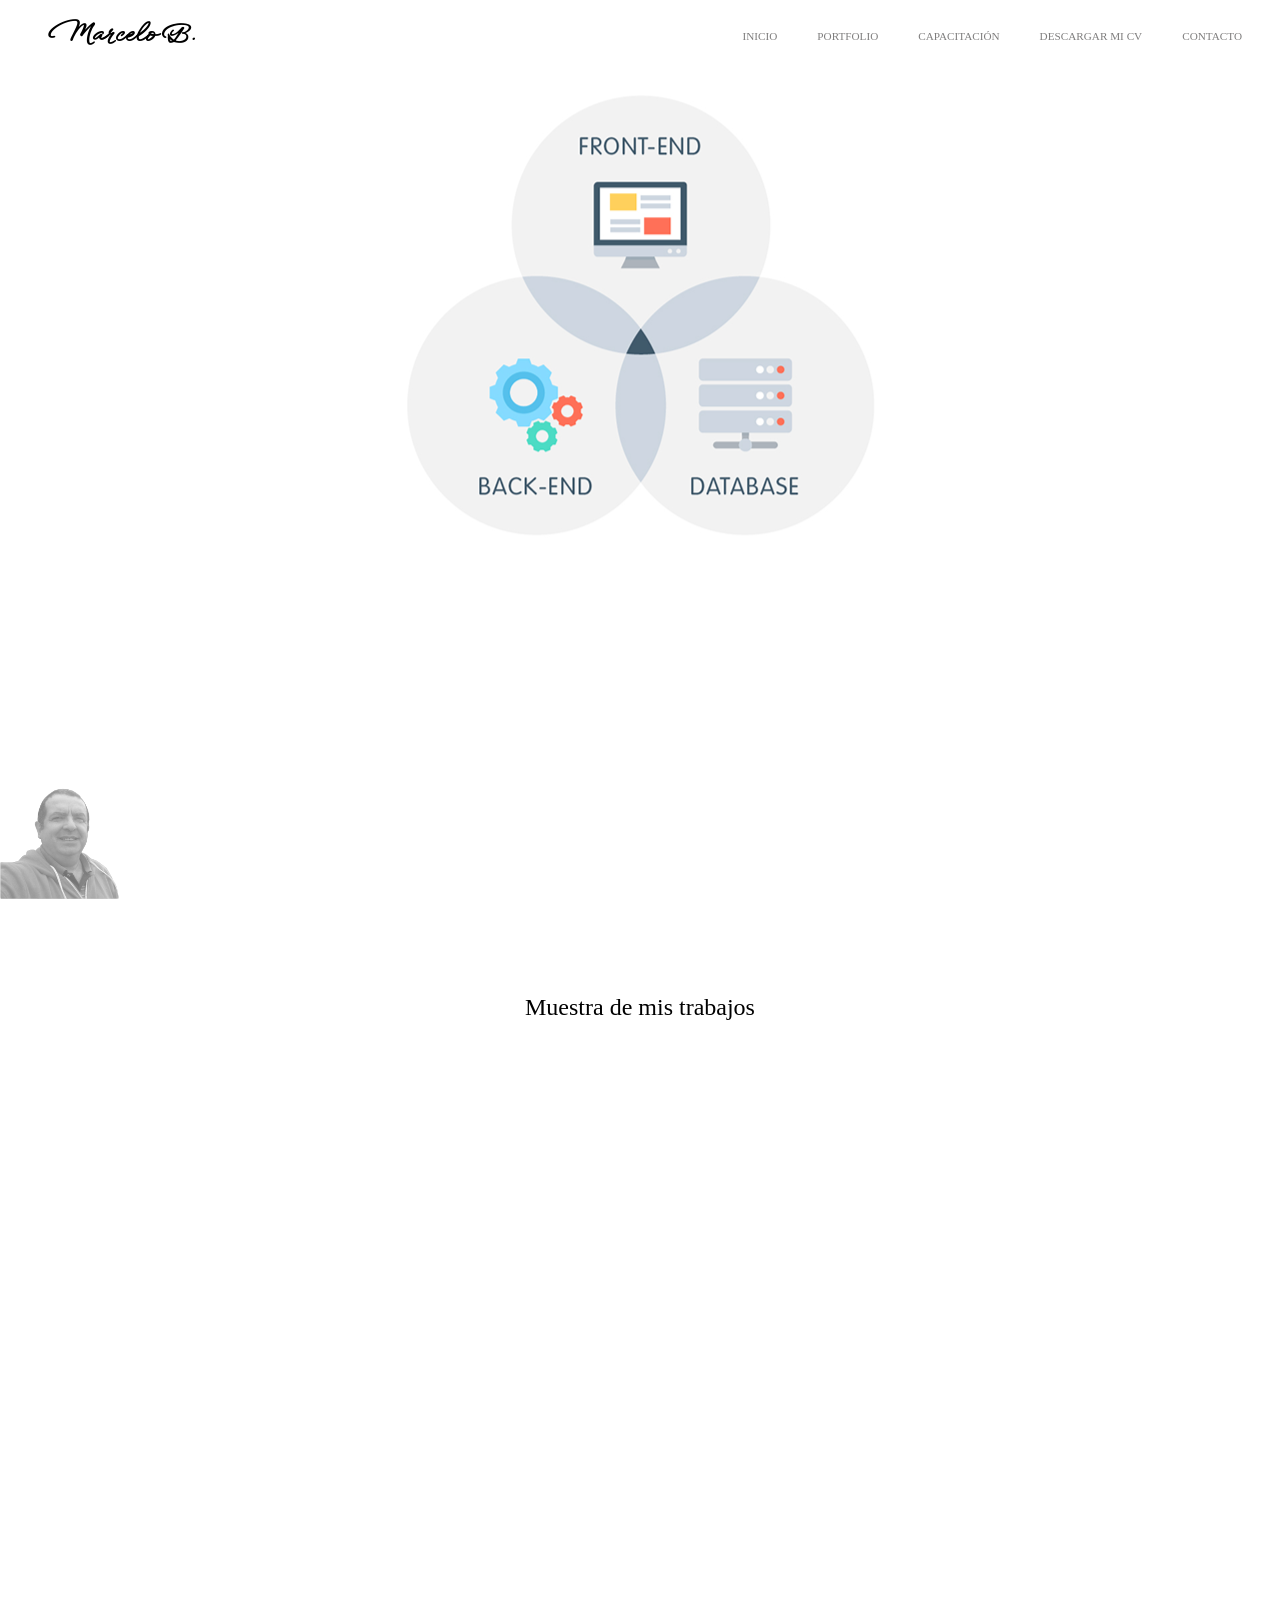
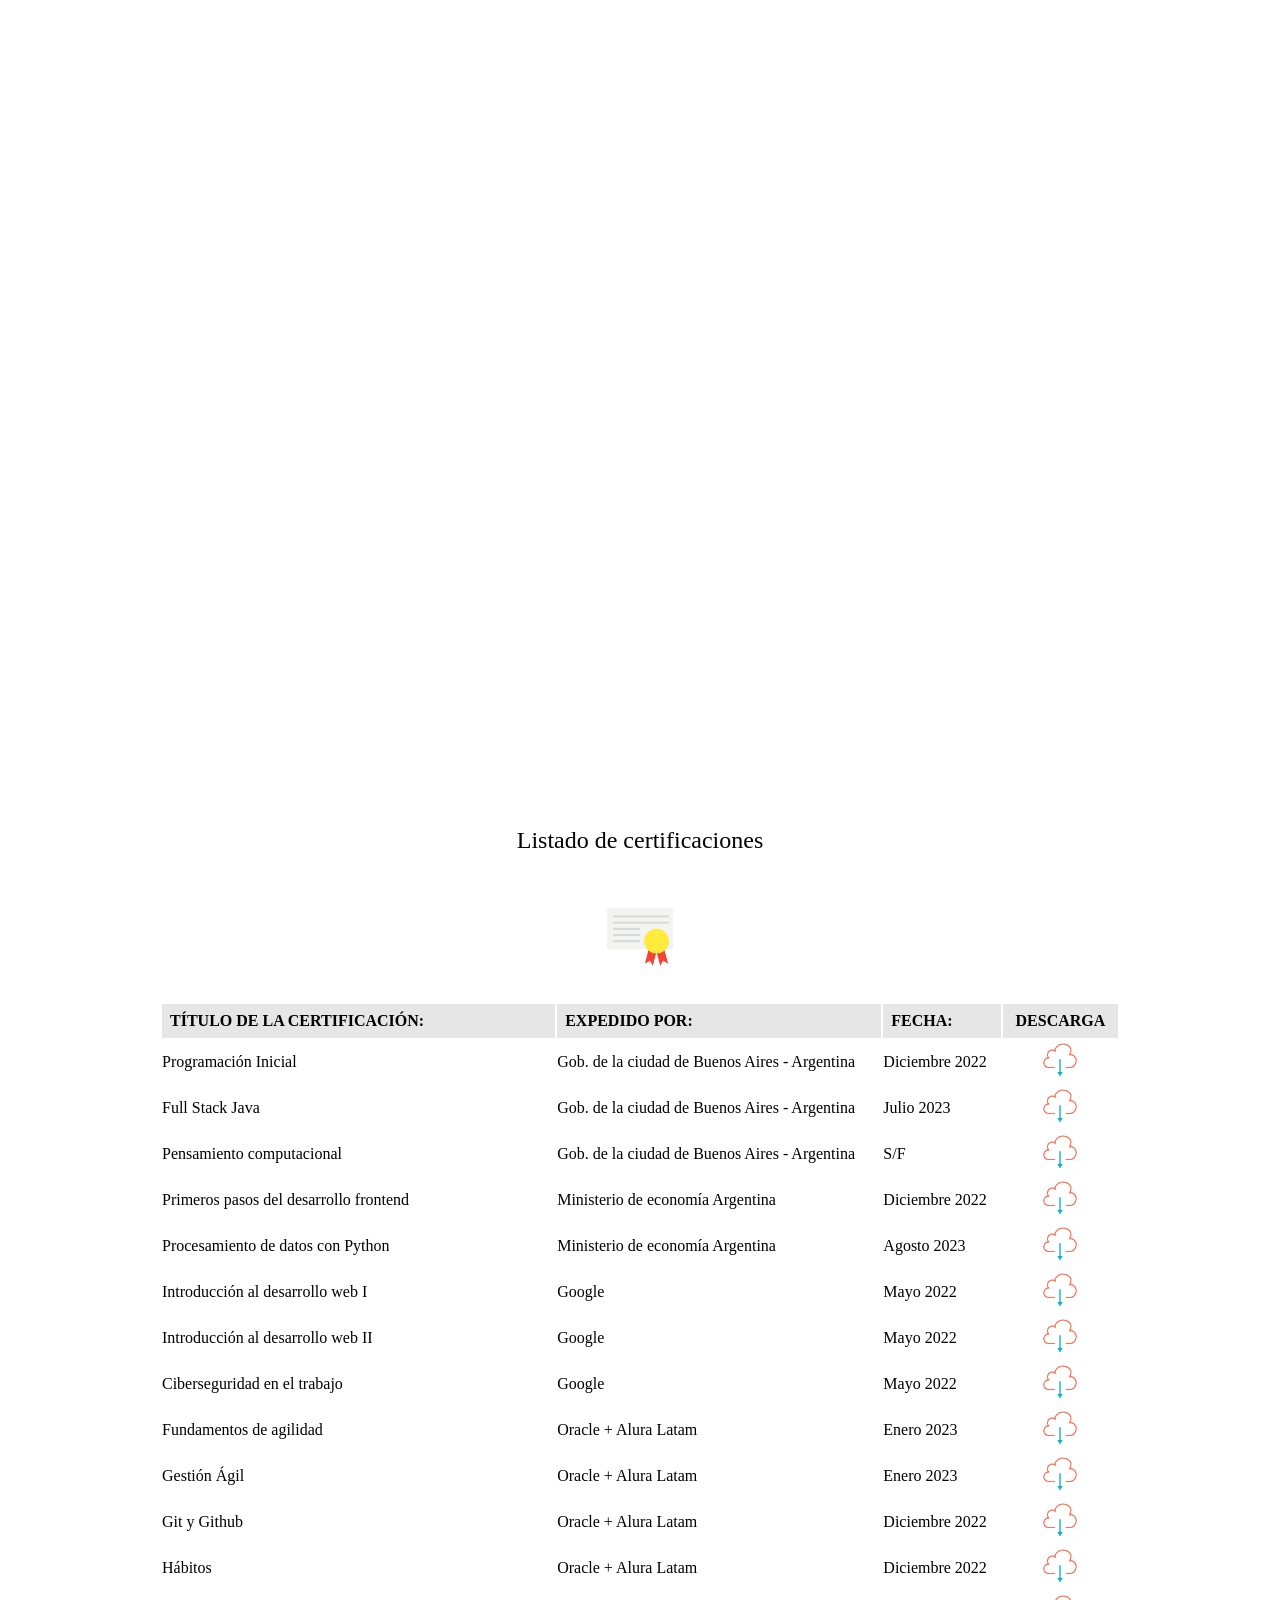
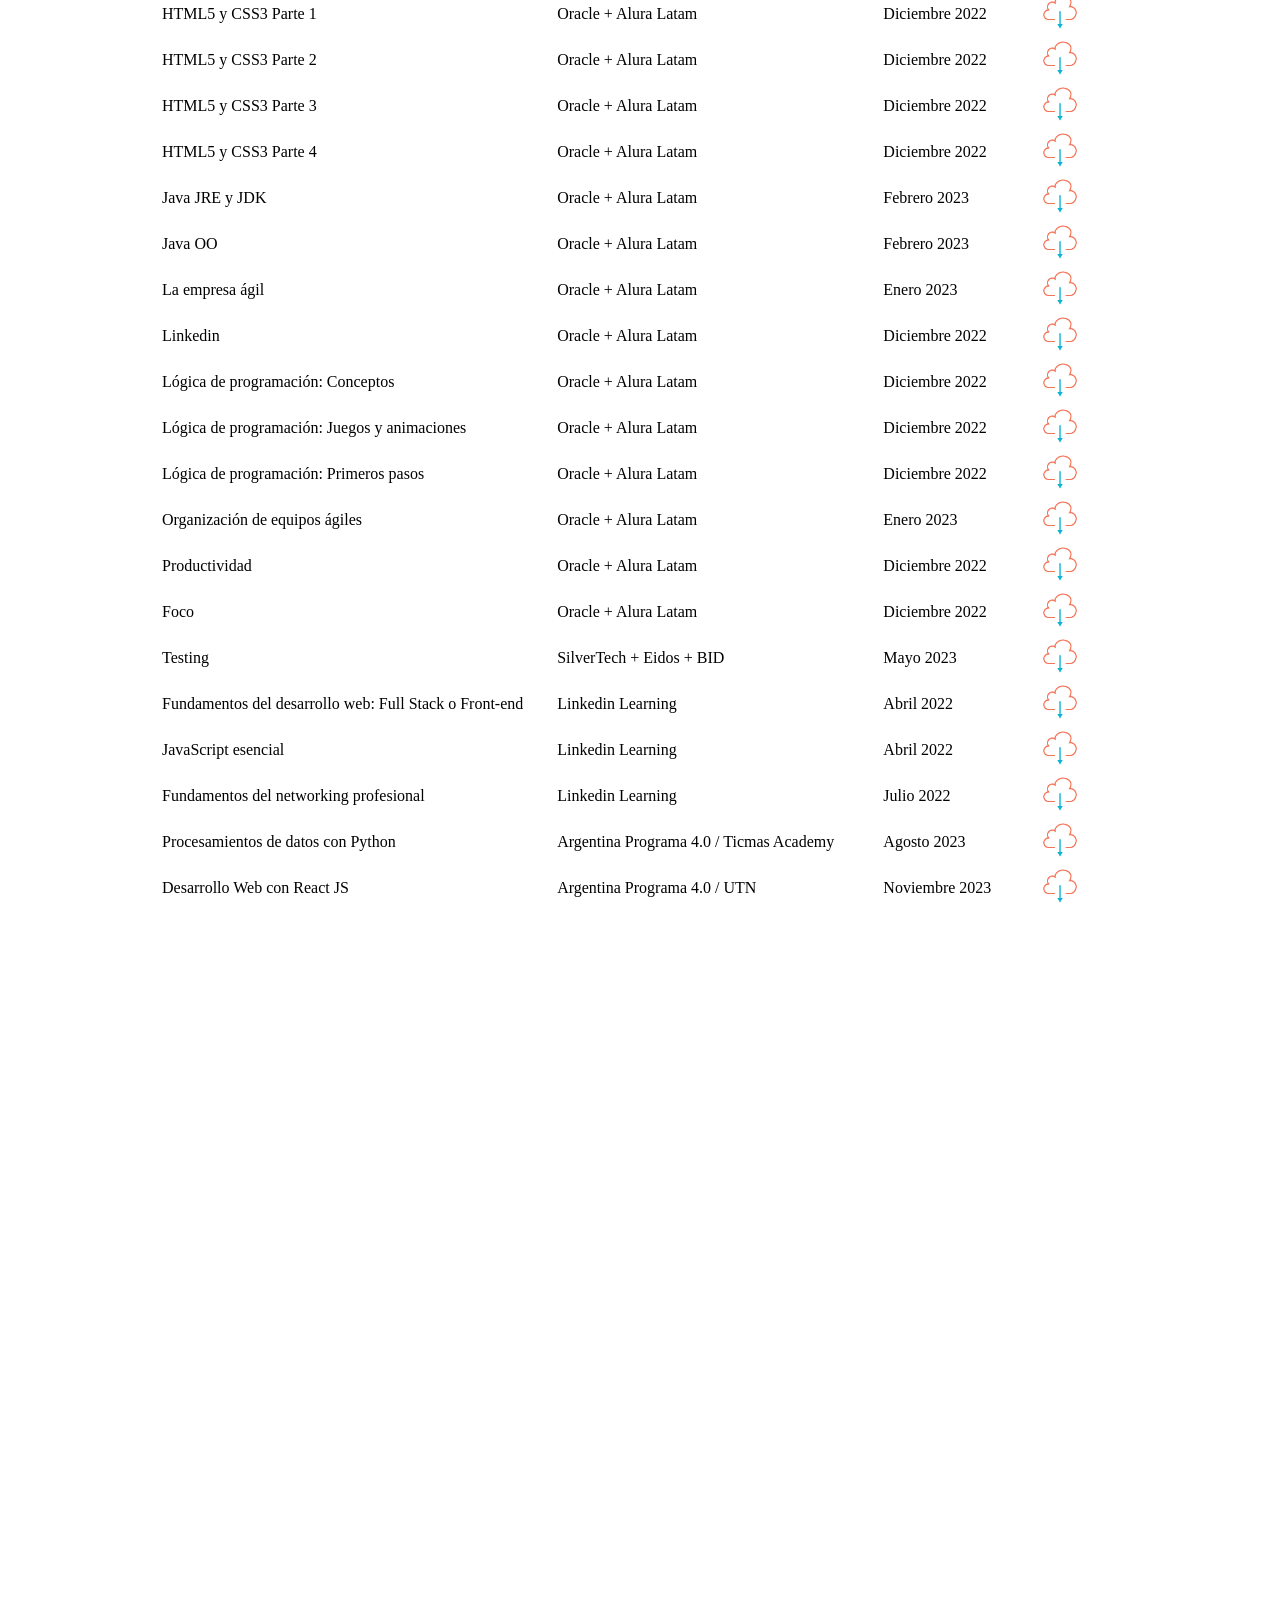
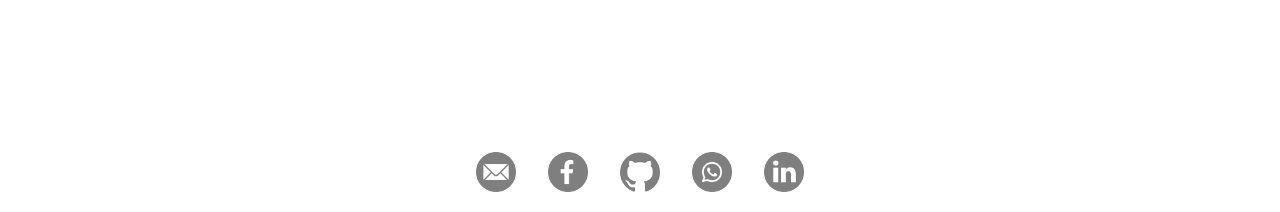
<file: index.html>
<!DOCTYPE html>
<html lang="es">

<head>
    <meta charset="UTF-8">
    <meta http-equiv="X-UA-Compatible" content="IE=edge">
    <meta name="viewport" content="width=device-width, initial-scale=1.0">
    <title>Marcelo B.</title>
    <link href="https://unpkg.com/aos@2.3.1/dist/aos.css" rel="stylesheet">
    <link rel="stylesheet" href="estilos.css">
    <link href="https://cdnjs.cloudflare.com/ajax/libs/font-awesome/5.13.0/css/all.min.css" rel="stylesheet">
</head>

<body>
    <nav>
        <h1 class="nombre">Marcelo B.</h1>
        <input type="checkbox" id="check">
        <label for="check" class="checkbtn">
            <i class="fas fa-bars"></i>
        </label>
        <ul>
            <li><a class="active" href="#p1">Inicio</a></li>
            <li><a href="#p2">Portfolio</a></li>
            <li><a href="#p3">Capacitación</a></li>
            <li><a href="cv_ag_2024.pdf">Descargar mi CV</a></li>
            <li><a href="#p4">Contacto</a></li>
        </ul>
    </nav>

    <div class="pantallas">
        <div id="p1" class="p1">
            <div class="centro">
                <img src="./images/centro.png" alt="centro">
            </div>
            <div class="foto"></div>
        </div>
        <div id="p2" class="p2">
            <p>Muestra de mis trabajos</p>
            <div class="container">

                <div class="card" data-aos="fade-right" data-aos-duration="3000">
                    <img src="./works/dellago.jpg">
                    <h4>Restaurante Del Lado</h4>
                    <p>Aplicación para reservas y menú</p>
                    <a href="https://github.com/marceberre/restaurantedellago">Ver repositorio</a>
                    <a href="https://marceberre.github.io/restaurantedellago/#top">Correr proyecto</a>
                </div>

                <div class="card" data-aos="fade-left" data-aos-duration="3000">
                    <img src="./works/seguro.jpg">
                    <h4>Seguros</h4>
                    <p>Aplicación para compañías de seguros</p>
                    <a href="https://github.com/marceberre/marceberre-segurosNoPagamosCooperativa">Ver repositorio</a>
                    <a href="https://marceberre.github.io/marceberre-segurosNoPagamosCooperativa/">Correr proyecto</a>
                </div>

                <div class="card" data-aos="fade-right" data-aos-duration="3000">
                    <img src="./works/elevans.jpg">
                    <h4>Agencias de autos</h4>
                    <p>Aplicación para agencias de automóviles</p>
                    <a href="https://github.com/marceberre/elevans_cars">Ver repositorio</a>
                    <a href="https://marceberre.github.io/elevans_cars/">Correr proyecto</a>
                </div>

                <div class="card" data-aos="fade-left" data-aos-duration="3000">
                    <img src="./works/calc.jpg">
                    <h4>Calculadora</h4>
                    <p>Calculadora desarrollada en HTML5, CSS3 y Javascript</p>
                    <a href="https://github.com/marceberre/Calculadora_JS">Ver repositorio</a>
                    <a href="https://marceberre.github.io/Calculadora_JS/">Correr proyecto</a>
                </div>

                <div class="card" data-aos="fade-right" data-aos-duration="3000">
                    <img src="./works/lista_tareas.jpg">
                    <h4>Lista de tareas</h4>
                    <p>Lista de tareas desarrollada en React JS</p>
                    <a href="https://github.com/marceberre/ListaTareas">Ver repositorio</a>
                    <a href="https://marceberre.github.io/ListaTareas/">Correr proyecto</a>
                </div>

                <div class="card" data-aos="fade-left" data-aos-duration="3000">
                    <img src="./works/adivina.jpg">
                    <h4>Adivina el número</h4>
                    <p>Pequeña aplicación desarrollada en HTML5, CSS3 y Javascript.</p>
                    <a href="https://github.com/marceberre/adivina_el_numero">Ver repositorio</a>
                    <a href="https://marceberre.github.io/adivina_el_numero/">Correr proyecto</a>
                </div>

                <div class="card" data-aos="fade-right" data-aos-duration="3000">
                    <img src="./works/conversor.jpg">
                    <h4>Conversor de temperatura</h4>
                    <p>Proyecto en Javascript</p>
                    <a href="https://github.com/marceberre/conversor_temp">Ver repositorio</a>
                    <a href="https://marceberre.github.io/conversor_temp/">Correr proyecto</a>
                </div>

                <div class="card" data-aos="fade-left" data-aos-duration="3000">
                    <img src="./works/piedra.jpg">
                    <h4>Piedra, papel o tijeras</h4>
                    <p>Aplicación en Javascript del tradicional juego.</p>
                    <a href="https://github.com/marceberre/piedra_papel_tijera">Ver repositorio</a>
                    <a href="https://marceberre.github.io/piedra_papel_tijera/">Correr proyecto</a>
                </div>

                <div class="card" data-aos="fade-right" data-aos-duration="3000">
                    <img src="./works/respons.jpg">
                    <h4>Menú responsivo</h4>
                    <p>Menú desarrollado en HTML5 y CSS3</p>
                    <a href="https://github.com/marceberre/menu_responsive">Ver repositorio</a>
                    <a href="https://marceberre.github.io/menu_responsive/">Correr proyecto</a>
                </div>

                <div class="card" data-aos="fade-left" data-aos-duration="3000">
                    <img src="./works/encripta.jpg">
                    <h4>Encriptador</h4>
                    <p>Aplicación con JS</p>
                    <a href="https://github.com/marceberre/encriptador">Ver repositorio</a>
                    <a href="https://marceberre.github.io/encriptador/">Correr proyecto</a>
                </div>

                <div class="card" data-aos="fade-right" data-aos-duration="3000">
                    <img src="./works/bocaurna.jpg">
                    <h4>Boca de urnas</h4>
                    <p>Aplicación con React JS</p>
                    <a href="https://github.com/marceberre/boca_de_urnas">Ver repositorio</a>
                    <a href="https://marceberre.github.io/boca_de_urnas/">Correr proyecto</a>
                </div>

                <div class="card" data-aos="fade-left" data-aos-duration="3000">
                    <img src="./works/calculos.jpg">
                    <h4>Sencilla app para cálculos</h4>
                    <p>Aplicación con Javascript</p>
                    <a href="https://github.com/marceberre/calculos_sencillos_con_js">Ver repositorio</a>
                    <a href="https://marceberre.github.io/calculos_sencillos_con_js/">Correr proyecto</a>
                </div>

                <div class="card" data-aos="fade-right" data-aos-duration="3000">
                    <img src="./works/java1.jpg">
                    <h4>CRUD Biblioteca</h4>
                    <p>Crud en Java</p>
                    <a href="https://github.com/marceberre/tfinal_fullstack_java">Ver repositorio</a>
                    <a href="https://youtu.be/GCDXpDFMzlU">Ver video</a>
                </div>

                <div class="card" data-aos="fade-left" data-aos-duration="3000">
                    <img src="./works/conferencias.jpg">
                    <h4>FrontEnd para Conferencia</h4>
                    <p>Realizado con HTML% CSS3 y Javascript</p>
                    <a href="https://github.com/marceberre/CodoACodoTrabajoPractico2">Ver repositorio</a>
                    <a href="https://marceberre.github.io/CodoACodoTrabajoPractico2/index.html">Ver proyecto</a>
                </div>


            </div>
        </div>
        <div id="p3" class="p3">
            <table class="tabla">
                <caption>Listado de certificaciones</caption>
                <caption><img src="./images/certif.png" alt="certificado"></caption>
                <tr>
                    <th>TÍTULO DE LA CERTIFICACIÓN:</th>
                    <th>EXPEDIDO POR:</th>
                    <th>FECHA:</th>
                    <th>DESCARGA</th>
                </tr>
                <tr>
                    <td>Programación Inicial</td>
                    <td>Gob. de la ciudad de Buenos Aires - Argentina</td>
                    <td>Diciembre 2022</td>
                    <td><a href="./cursos/1.pdf"><img src="./images/descarga.png" alt="curso"></a></td>
                </tr>
                <tr>
                    <td>Full Stack Java</td>
                    <td>Gob. de la ciudad de Buenos Aires - Argentina</td>
                    <td>Julio 2023</td>
                    <td><a href="./cursos/2.pdf"><img src="./images/descarga.png" alt="curso"></a></td>
                </tr>
                <tr>
                    <td>Pensamiento computacional</td>
                    <td>Gob. de la ciudad de Buenos Aires - Argentina</td>
                    <td>S/F</td>
                    <td><a href="./cursos/3.pdf"><img src="./images/descarga.png" alt="curso"></a></td>
                </tr>
                <tr>
                    <td>Primeros pasos del desarrollo frontend</td>
                    <td>Ministerio de economía Argentina</td>
                    <td>Diciembre 2022</td>
                    <td><a href="./cursos/4.pdf"><img src="./images/descarga.png" alt="curso"></a></td>
                </tr>
                <tr>
                    <td>Procesamiento de datos con Python</td>
                    <td>Ministerio de economía Argentina</td>
                    <td>Agosto 2023</td>
                    <td><a href="./cursos/5.pdf"><img src="./images/descarga.png" alt="curso"></a></td>
                </tr>
                <tr>
                    <td>Introducción al desarrollo web I</td>
                    <td>Google</td>
                    <td>Mayo 2022</td>
                    <td><a href="./cursos/6.pdf"><img src="./images/descarga.png" alt="curso"></a></td>
                </tr>
                <tr>
                    <td>Introducción al desarrollo web II</td>
                    <td>Google</td>
                    <td>Mayo 2022</td>
                    <td><a href="./cursos/7.pdf"><img src="./images/descarga.png" alt="curso"></a></td>
                </tr>
                <tr>
                    <td>Ciberseguridad en el trabajo</td>
                    <td>Google</td>
                    <td>Mayo 2022</td>
                    <td><a href="./cursos/8.pdf"><img src="./images/descarga.png" alt="curso"></a></td>
                </tr>
                <tr>
                    <td>Fundamentos de agilidad</td>
                    <td>Oracle + Alura Latam</td>
                    <td>Enero 2023</td>
                    <td><a href="./cursos/9.pdf"><img src="./images/descarga.png" alt="curso"></a></td>
                </tr>
                <tr>
                    <td>Gestión Ágil</td>
                    <td>Oracle + Alura Latam</td>
                    <td>Enero 2023</td>
                    <td><a href=""><img src="./images/descarga.png" alt="curso"></a></td>
                </tr>
                <tr>
                    <td>Git y Github</td>
                    <td>Oracle + Alura Latam</td>
                    <td>Diciembre 2022</td>
                    <td><a href="./cursos/11.pdf"><img src="./images/descarga.png" alt="curso"></a></td>
                </tr>
                <tr>
                    <td>Hábitos</td>
                    <td>Oracle + Alura Latam</td>
                    <td>Diciembre 2022</td>
                    <td><a href="./cursos/12.pdf"><img src="./images/descarga.png" alt="curso"></a></td>
                </tr>
                <tr>
                    <td>HTML5 y CSS3 Parte 1</td>
                    <td>Oracle + Alura Latam</td>
                    <td>Diciembre 2022</td>
                    <td><a href="./cursos/13.pdf"><img src="./images/descarga.png" alt="curso"></a></td>
                </tr>
                <tr>
                    <td>HTML5 y CSS3 Parte 2</td>
                    <td>Oracle + Alura Latam</td>
                    <td>Diciembre 2022</td>
                    <td><a href="./cursos/14.pdf"><img src="./images/descarga.png" alt="curso"></a></td>
                </tr>
                <tr>
                    <td>HTML5 y CSS3 Parte 3</td>
                    <td>Oracle + Alura Latam</td>
                    <td>Diciembre 2022</td>
                    <td><a href="./cursos/15.pdf"><img src="./images/descarga.png" alt="curso"></a></td>
                </tr>
                <tr>
                    <td>HTML5 y CSS3 Parte 4</td>
                    <td>Oracle + Alura Latam</td>
                    <td>Diciembre 2022</td>
                    <td><a href="./cursos/16.pdf"><img src="./images/descarga.png" alt="curso"></a></td>
                </tr>
                <tr>
                    <td>Java JRE y JDK</td>
                    <td>Oracle + Alura Latam</td>
                    <td>Febrero 2023</td>
                    <td><a href="./cursos/17.pdf"><img src="./images/descarga.png" alt="curso"></a></td>
                </tr>
                <tr>
                    <td>Java OO</td>
                    <td>Oracle + Alura Latam</td>
                    <td>Febrero 2023</td>
                    <td><a href="./cursos/18.pdf"><img src="./images/descarga.png" alt="curso"></a></td>
                </tr>
                <tr>
                    <td>La empresa ágil</td>
                    <td>Oracle + Alura Latam</td>
                    <td>Enero 2023</td>
                    <td><a href=""><img src="./images/descarga.png" alt="curso"></a></td>
                </tr>
                <tr>
                    <td>Linkedin</td>
                    <td>Oracle + Alura Latam</td>
                    <td>Diciembre 2022</td>
                    <td><a href="./cursos/20.pdf"><img src="./images/descarga.png" alt="curso"></a></td>
                </tr>
                <tr>
                    <td>Lógica de programación: Conceptos</td>
                    <td>Oracle + Alura Latam</td>
                    <td>Diciembre 2022</td>
                    <td><a href="./cursos/21.pdf"><img src="./images/descarga.png" alt="curso"></a></td>
                </tr>
                <tr>
                    <td>Lógica de programación: Juegos y animaciones</td>
                    <td>Oracle + Alura Latam</td>
                    <td>Diciembre 2022</td>
                    <td><a href="./cursos/22.pdf"><img src="./images/descarga.png" alt="curso"></a></td>
                </tr>
                <tr>
                    <td>Lógica de programación: Primeros pasos</td>
                    <td>Oracle + Alura Latam</td>
                    <td>Diciembre 2022</td>
                    <td><a href="./cursos/23.pdf"><img src="./images/descarga.png" alt="curso"></a></td>
                </tr>
                <tr>
                    <td>Organización de equipos ágiles</td>
                    <td>Oracle + Alura Latam</td>
                    <td>Enero 2023</td>
                    <td><a href="./cursos/24.pdf"><img src="./images/descarga.png" alt="curso"></a></td>
                </tr>
                <tr>
                    <td>Productividad</td>
                    <td>Oracle + Alura Latam</td>
                    <td>Diciembre 2022</td>
                    <td><a href="./cursos/25.pdf"><img src="./images/descarga.png" alt="curso"></a></td>
                </tr>
                <tr>
                    <td>Foco</td>
                    <td>Oracle + Alura Latam</td>
                    <td>Diciembre 2022</td>
                    <td><a href="./cursos/26.pdf"><img src="./images/descarga.png" alt="curso"></a></td>
                </tr>
                <tr>
                    <td>Testing</td>
                    <td>SilverTech + Eidos + BID</td>
                    <td>Mayo 2023</td>
                    <td><a href="./cursos/27.pdf"><img src="./images/descarga.png" alt="curso"></a></td>
                </tr>
                <tr>
                    <td>Fundamentos del desarrollo web: Full Stack o Front-end</td>
                    <td>Linkedin Learning</td>
                    <td>Abril 2022</td>
                    <td><a href="./cursos/28.pdf"><img src="./images/descarga.png" alt="curso"></a></td>
                </tr>
                <tr>
                    <td>JavaScript esencial</td>
                    <td>Linkedin Learning</td>
                    <td>Abril 2022</td>
                    <td><a href="./cursos/29.pdf"><img src="./images/descarga.png" alt="curso"></a></td>
                </tr>
                <tr>
                    <td>Fundamentos del networking profesional</td>
                    <td>Linkedin Learning</td>
                    <td>Julio 2022</td>
                    <td><a href="./cursos/30.pdf"><img src="./images/descarga.png" alt="curso"></a></td>
                </tr>
                <tr>
                    <td>Procesamientos de datos con Python</td>
                    <td>Argentina Programa 4.0 / Ticmas Academy</td>
                    <td>Agosto 2023</td>
                    <td><a href="./cursos/30.pdf"><img src="./images/descarga.png" alt="curso"></a></td>
                </tr>
                <tr>
                    <td>Desarrollo Web con React JS</td>
                    <td>Argentina Programa 4.0 / UTN</td>
                    <td>Noviembre 2023</td>
                    <td><a href="./cursos/32.pdf"><img src="./images/descarga.png" alt="curso"></a></td>
                </tr>
            </table>
        </div>
        <div id="p4" class="p4">
            <a href="mailto:marcelo.calafate@gmail.com"><img src="./icons/correo.png" alt="correo"></a>
            <a href="https://www.facebook.com/Berretta.Marcelo"><img src="./icons/face.png" alt="facebook"></a>
            <a href="https://github.com/marceberre"><img src="./icons/github.png" alt="github"></a>
            <a href="https://wa.me/34627069148"><img src="./icons/wapp.png" alt="whats app"></a>
            <a href="https://www.linkedin.com/in/marceberre"><img src="./icons/linkedin.png" alt="linkedin"></a>
        </div>
    </div>

    <script src="https://unpkg.com/aos@2.3.1/dist/aos.js"></script>

    <script>
        AOS.init();
        new DataTable('#example');
    </script>


    <script>
        document.addEventListener('DOMContentLoaded', function () {
            document.querySelectorAll('a[href^="#"]').forEach(anchor => {
                anchor.addEventListener('click', function (e) {
                    e.preventDefault();
                    document.querySelector(this.getAttribute('href')).scrollIntoView({
                        behavior: 'smooth'
                    });
                });
            });
        });
    </script>
</body>

</html>
</file>
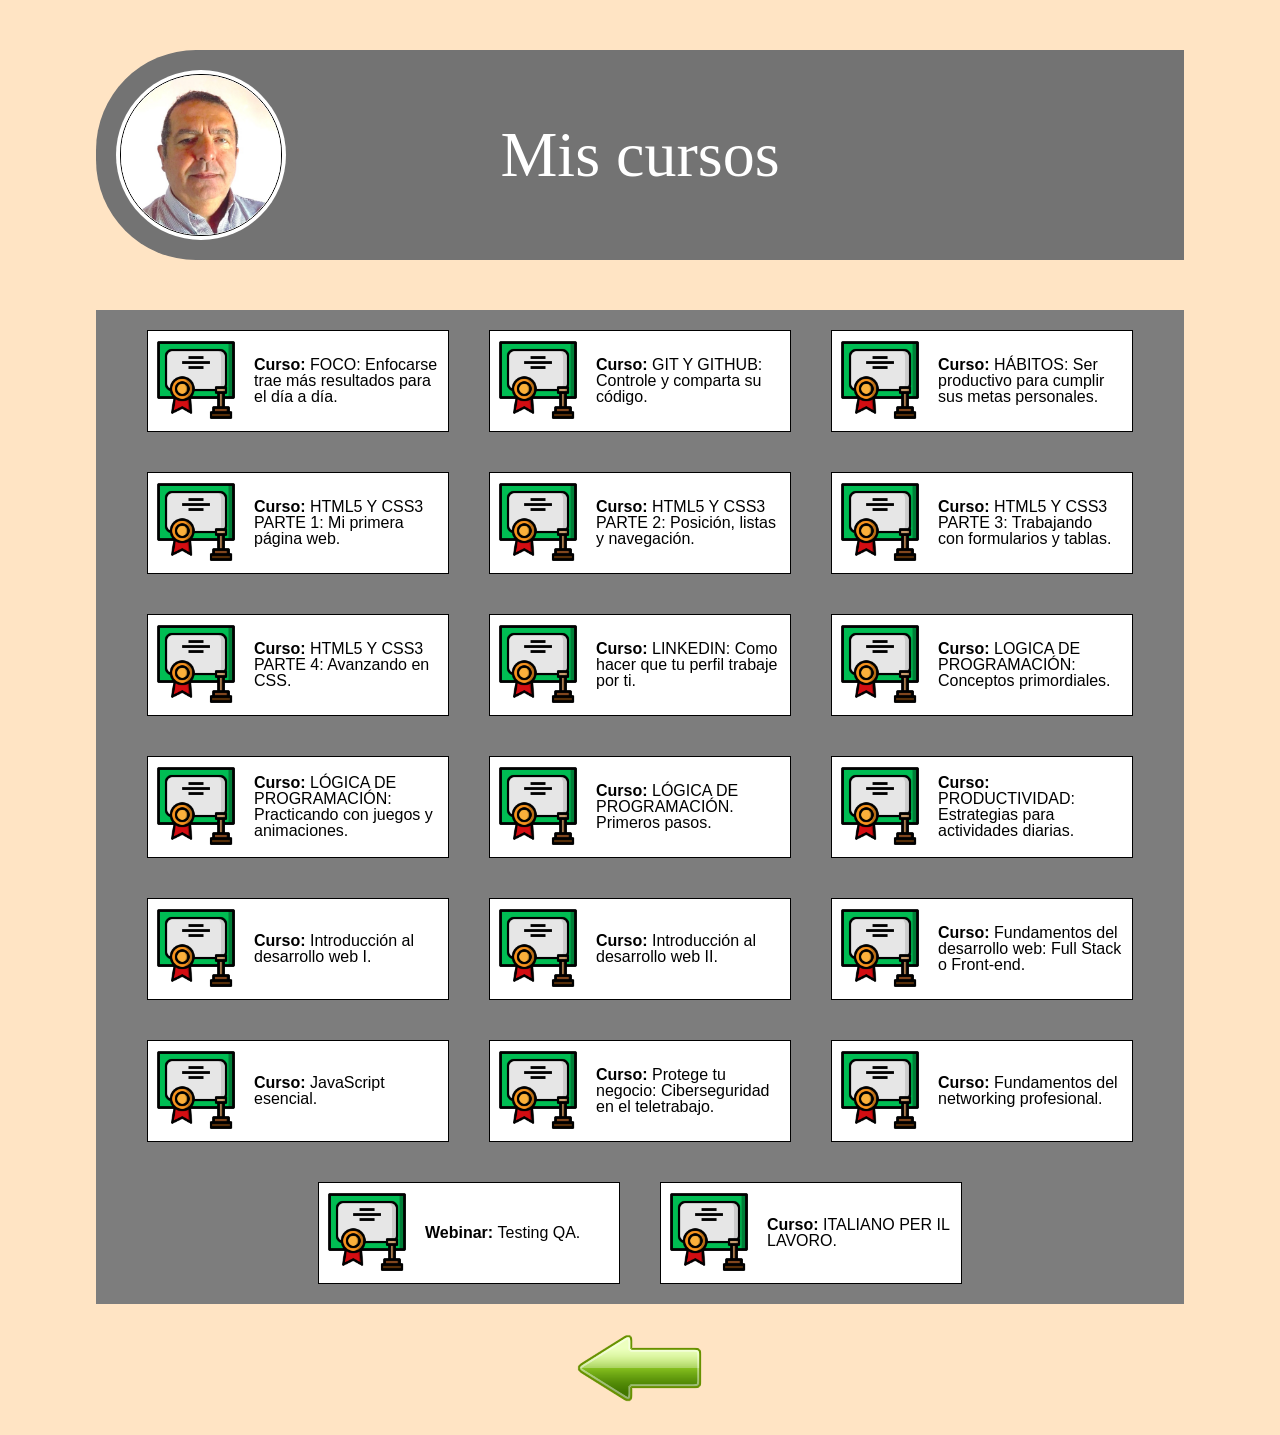
<file: cursos.html>
<!DOCTYPE html>
<html lang="es">

<head>

    <meta name="keywords" content="cv, curriculum, vitae, presentación, desarrollo, developoer" />
    <meta name="author" content="Marcelo Berretta" />
    <meta name="copyright" content="Marcelo Berretta" />
    <meta charset="UTF-8">
    <meta name="viewport" content="width=device-width, initial-scale=1.0">
    <meta http-equiv="X-UA-Compatible" content="IE=edge">

    <!-- Estilos  -->
    <link rel="stylesheet" href="css/reset.css">
    <link rel="stylesheet" href="css/style_cursos.css">

    <!-- Ícono  -->
    <link rel="icon" type="image/x-icon" href="icons/folder.ico">

    <title>Carta de Presentación</title>
</head>

<body>

    <head>
        <div class="recuadro_gris">
            <a href="index.html">
                <div class="circulo">
                    <img src="images/marcelo.jpg" alt="foto Marcelo Berretta" class="mi_foto">
                </div>
            </a>
            <p>Mis cursos</p>
        </div>
    </head>

    <section>

        <div class="cuadro cuadro1">
            <a href="certif/1.png">
                <img src="images/diploma.png" alt="curso">
            </a>
            <div class="texto">
                <p><strong>Curso:</strong> FOCO: Enfocarse trae más resultados para el día a día.</p>
            </div>
        </div>

        <div class="cuadro cuadro2">
            <a href="certif/2.png">
                <img src="images/diploma.png" alt="curso">
            </a>
            <div class="texto">
                <p><strong>Curso: </strong>GIT Y GITHUB: Controle y comparta su código.</p>
            </div>
        </div>

        <div class="cuadro cuadro3">
            <a href="certif/3.png">
                <img src="images/diploma.png" alt="curso">
            </a>
            <div class="texto">
                <p><strong>Curso: </strong>HÁBITOS: Ser productivo para cumplir sus metas personales.</p>
            </div>
        </div>

        <div class="cuadro cuadro4">
            <a href="certif/4.png">
                <img src="images/diploma.png" alt="curso">
            </a>
            <div class="texto">
                <p><strong>Curso: </strong>HTML5 Y CSS3 PARTE 1: Mi primera página web.</p>
            </div>
        </div>

        <div class="cuadro cuadro5">
            <a href="certif/5.png">
                <img src="images/diploma.png" alt="curso">
            </a>
            <div class="texto">
                <p><strong>Curso: </strong>HTML5 Y CSS3 PARTE 2: Posición, listas y navegación.</p>
            </div>
        </div>

        <div class="cuadro cuadro1">
            <a href="certif/6.png">
                <img src="images/diploma.png" alt="curso">
            </a>
            <div class="texto">
                <p><strong>Curso: </strong>HTML5 Y CSS3 PARTE 3: Trabajando con formularios y tablas.</p>
            </div>
        </div>

        <div class="cuadro cuadro2">
            <a href="certif/7.png">
                <img src="images/diploma.png" alt="curso">
            </a>
            <div class="texto">
                <p><strong>Curso: </strong>HTML5 Y CSS3 PARTE 4: Avanzando en CSS.</p>
            </div>
        </div>

        <div class="cuadro cuadro3">
            <a href="certif/8.png">
                <img src="images/diploma.png" alt="curso">
            </a>
            <div class="texto">
                <p><strong>Curso: </strong>LINKEDIN: Como hacer que tu perfil trabaje por ti.</p>
            </div>
        </div>

        <div class="cuadro cuadro4">
            <a href="certif/9.png">
                <img src="images/diploma.png" alt="curso">
            </a>
            <div class="texto">
                <p><strong>Curso: </strong>LOGICA DE PROGRAMACIÓN: Conceptos primordiales.</p>
            </div>
        </div>

        <div class="cuadro cuadro5">
            <a href="certif/10.png">
                <img src="images/diploma.png" alt="curso">
            </a>
            <div class="texto">
                <p><strong>Curso: </strong>LÓGICA DE PROGRAMACIÓN: Practicando con juegos y animaciones.</p>
            </div>
        </div>

        <div class="cuadro cuadro1">
            <a href="certif/11.png">
                <img src="images/diploma.png" alt="curso">
            </a>
            <div class="texto">
                <p><strong>Curso: </strong>LÓGICA DE PROGRAMACIÓN. Primeros pasos.</p>
            </div>
        </div>

        <div class="cuadro cuadro2">
            <a href="certif/12.png">
                <img src="images/diploma.png" alt="curso">
            </a>
            <div class="texto">
                <p><strong>Curso: </strong>PRODUCTIVIDAD: Estrategias para actividades diarias.</p>
            </div>
        </div>

        <div class="cuadro cuadro3">
            <a href="certif/13.jpg">
                <img src="images/diploma.png" alt="curso">
            </a>
            <div class="texto">
                <p><strong>Curso: </strong>Introducción al desarrollo web I.</p>
            </div>
        </div>

        <div class="cuadro cuadro4">
            <a href="certif/14.jpg">
                <img src="images/diploma.png" alt="curso">
            </a>
            <div class="texto">
                <p><strong>Curso: </strong>Introducción al desarrollo web II.</p>
            </div>
        </div>

        <div class="cuadro cuadro5">
            <a href="certif/15.jpg">
                <img src="images/diploma.png" alt="curso">
            </a>
            <div class="texto">
                <p><strong>Curso: </strong>Fundamentos del desarrollo web: Full Stack o Front-end.</p>
            </div>
        </div>

        <div class="cuadro cuadro1">
            <a href="certif/16.jpg">
                <img src="images/diploma.png" alt="curso">
            </a>
            <div class="texto">
                <p><strong>Curso: </strong>JavaScript esencial.</p>
            </div>
        </div>

        <div class="cuadro cuadro2">
            <a href="certif/17.jpg">
                <img src="images/diploma.png" alt="curso">
            </a>
            <div class="texto">
                <p><strong>Curso: </strong>Protege tu negocio: Ciberseguridad en el teletrabajo.</p>
            </div>
        </div>

        <div class="cuadro cuadro3">
            <a href="certif/18.jpg">
                <img src="images/diploma.png" alt="curso">
            </a>
            <div class="texto">
                <p><strong>Curso: </strong>Fundamentos del networking profesional.</p>
            </div>
        </div>

        <div class="cuadro cuadro4">
            <a href="certif/20.jpeg">
                <img src="images/diploma.png" alt="curso">
            </a>
            <div class="texto">
                <p><strong>Webinar: </strong>Testing QA.</p>
            </div>
        </div>

        <div class="cuadro cuadro5">
            <a href="certif/19.jpg">
                <img src="images/diploma.png" alt="curso">
            </a>
            <div class="texto">
                <p><strong>Curso: </strong>ITALIANO PER IL LAVORO.</p>
            </div>
        </div>

    </section>
    <div class="volver">
        <a href="index.html"><img src="images/volver.png" alt="volver"></a>
    </div>

</body>

</html>
</file>
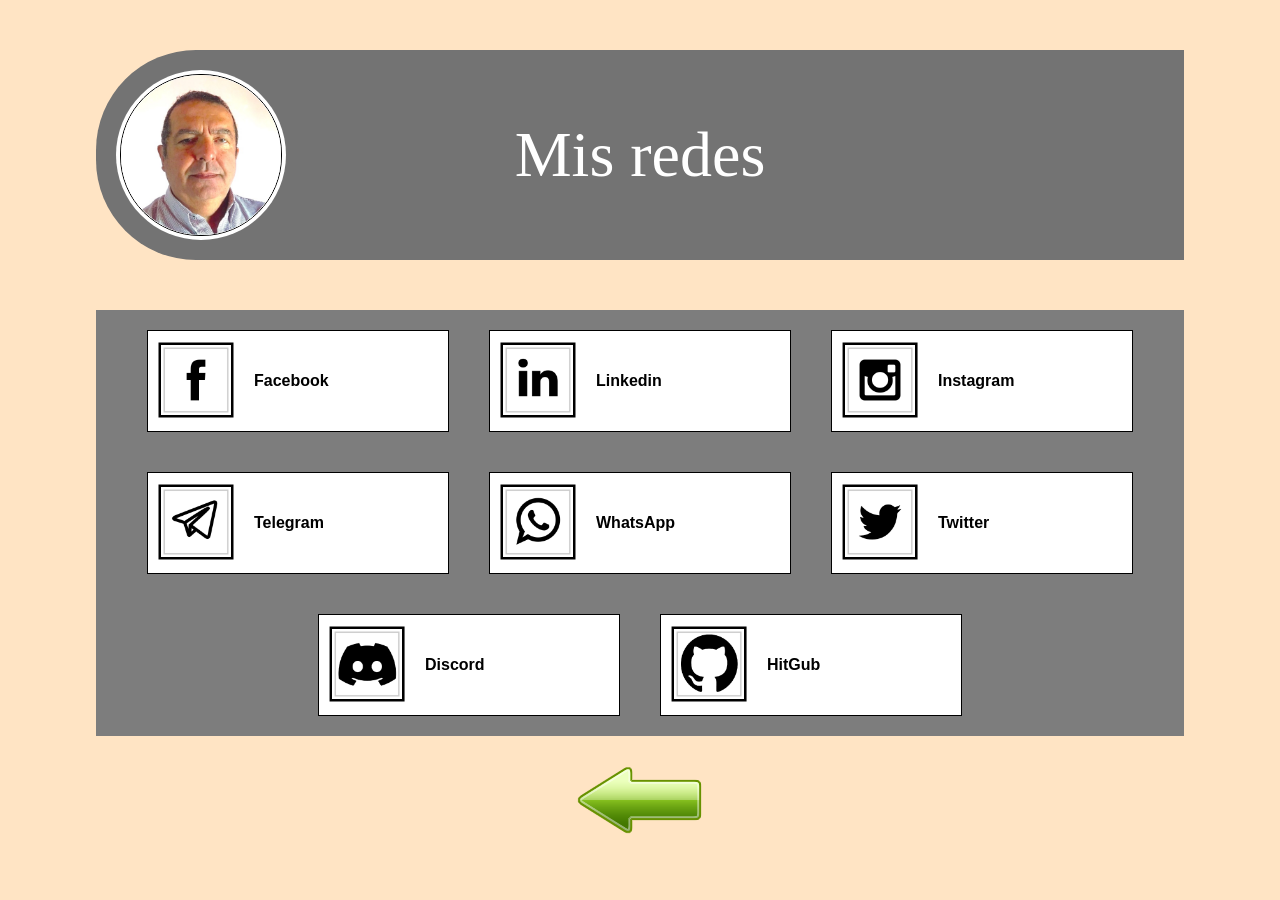
<file: redes.html>
<!DOCTYPE html>
<html lang="es">

<head>

    <meta name="keywords" content="cv, curriculum, vitae, presentación, desarrollo, developoer" />
    <meta name="author" content="Marcelo Berretta" />
    <meta name="copyright" content="Marcelo Berretta" />
    <meta charset="UTF-8">
    <meta name="viewport" content="width=device-width, initial-scale=1.0">
    <meta http-equiv="X-UA-Compatible" content="IE=edge">

    <!-- Estilos  -->
    <link rel="stylesheet" href="css/reset.css">
    <link rel="stylesheet" href="css/style_cursos.css">

    <!-- Ícono  -->
    <link rel="icon" type="image/x-icon" href="icons/folder.ico">

    <title>Carta de Presentación</title>
</head>

<body>

    <head>
        <div class="recuadro_gris">
            <a href="index.html">
                <div class="circulo">
                    <img src="images/marcelo.jpg" alt="foto Marcelo Berretta" class="mi_foto">
                </div>
            </a>
            <p>Mis redes</p>
        </div>
    </head>

    <section>

        <div class="cuadro cuadro1">
            <a href="https://www.facebook.com/DevMarce">
                <img src="images/fb.png" alt="facebook">
            </a>
            <div class="texto">
                <p><strong>Facebook</strong></p>
            </div>
        </div>

        <div class="cuadro cuadro2">
            <a href="https://www.linkedin.com/in/mokis/">
                <img src="images/lkdn.png" alt="linkedin">
            </a>
            <div class="texto">
                <p><strong>Linkedin</strong></p>
            </div>
        </div>

        <div class="cuadro cuadro3">
            <a href="https://www.instagram.com/marcelo_de_calafate/">
                <img src="images/instagram.png" alt="instagram">
            </a>
            <div class="texto">
                <p><strong>Instagram</strong></p>
            </div>
        </div>

        <div class="cuadro cuadro4">
            <a href="https://t.me/Marcelo_ok">
                <img src="images/tg.png" alt="telegram">
            </a>
            <div class="texto">
                <p><strong>Telegram</strong></p>
            </div>
        </div>

        <div class="cuadro cuadro5">
            <a href="https://wa.me/5492966640433">
                <img src="images/wapp.png" alt="whatsapp">
            </a>
            <div class="texto">
                <p><strong>WhatsApp</strong></p>
            </div>
        </div>

        <div class="cuadro cuadro1">
            <a href="https://twitter.com/m_okis">
                <img src="images/tw.png" alt="twitter">
            </a>
            <div class="texto">
                <p><strong>Twitter</strong></p>
            </div>
        </div>

        <div class="cuadro cuadro2">
            <a href="https://discord.gg/">
                <img src="images/discord.png" alt="curso">
            </a>
            <div class="texto">
                <p><strong>Discord</strong></p>
            </div>
        </div>

        <div class="cuadro cuadro3">
            <a href="https://github.com/marceberre">
                <img src="images/github.png" alt="curso">
            </a>
            <div class="texto">
                <p><strong>HitGub</strong></p>
            </div>
        </div>

        <!-- <div class="cuadro cuadro4">
                <a href="certif/9.png">
                    <img src="certif/9.png" alt="curso">
                </a>
                <div class="texto">
                    <p><strong>Curso: </strong>LOGICA DE PROGRAMACIÓN: Conceptos primordiales.</p>
                </div>
            </div>
    845834198937108511
            <div class="cuadro cuadro5">
                <a href="certif/10.png">
                    <img src="certif/10.png" alt="curso">
                </a>
                <div class="texto">
                    <p><strong>Curso: </strong>LÓGICA DE PROGRAMACIÓN: Practicando con juegos y animaciones.</p>
                </div>
            </div>
    
            <div class="cuadro cuadro1">
                <a href="certif/11.png">
                    <img src="certif/11.png" alt="curso">
                </a>
                <div class="texto">
                    <p><strong>Curso: </strong>LÓGICA DE PROGRAMACIÓN. Primeros pasos.</p>
                </div>
            </div>
    
            <div class="cuadro cuadro2">
                <a href="certif/12.png">
                    <img src="certif/12.png" alt="curso">
                </a>
                <div class="texto">
                    <p><strong>Curso: </strong>PRODUCTIVIDAD: Estrategias para actividades diarias.</p>
                </div>
            </div>
    
            <div class="cuadro cuadro3">
                <a href="certif/13.jpg">
                    <img src="certif/13.jpg" alt="curso">
                </a>
                <div class="texto">
                    <p><strong>Curso: </strong>Introducción al desarrollo web I.</p>
                </div>
            </div>
    
            <div class="cuadro cuadro4">
                <a href="certif/14.jpg">
                    <img src="certif/14.jpg" alt="curso">
                </a>
                <div class="texto">
                    <p><strong>Curso: </strong>Introducción al desarrollo web II.</p>
                </div>
            </div>
    
            <div class="cuadro cuadro5">
                <a href="certif/15.jpg">
                    <img src="certif/15.jpg" alt="curso">
                </a>
                <div class="texto">
                    <p><strong>Curso: </strong>Fundamentos del desarrollo web: Full Stack o Front-end.</p>
                </div>
            </div>
    
            <div class="cuadro cuadro1">
                <a href="certif/16.jpg">
                    <img src="certif/16.jpg" alt="curso">
                </a>
                <div class="texto">
                    <p><strong>Curso: </strong>JavaScript esencial.</p>
                </div>
            </div>
    
            <div class="cuadro cuadro2">
                <a href="certif/17.jpg">
                    <img src="certif/17.jpg" alt="curso">
                </a>
                <div class="texto">
                    <p><strong>Curso: </strong>Protege tu negocio: Ciberseguridad en el teletrabajo.</p>
                </div>
            </div> 
    
            <div class="cuadro cuadro3">
                <a href="certif/18.jpg">
                    <img src="certif/18.jpg" alt="curso">
                </a>
                <div class="texto">
                    <p><strong>Curso: </strong>Fundamentos del networking profesional.</p>
                </div>
            </div>
    
            <div class="cuadro cuadro4">
                <a href="certif/20.jpeg">
                    <img src="certif/20.jpeg" alt="curso">
                </a>
                <div class="texto">
                    <p><strong>Webinar: </strong>Testing QA.</p>
                </div>
            </div>
    
            <div class="cuadro cuadro5">
                <a href="certif/19.jpg">
                    <img src="certif/19.jpg" alt="curso">
                </a>
                <div class="texto">
                    <p><strong>Curso: </strong>ITALIANO PER IL LAVORO.</p>
                </div>
            </div>
            -->

    </section>
    <div class="volver">
        <a href="index.html"><img src="images/volver.png" alt="volver"></a>
    </div>

</body>

</html>
</file>
<file: estilos.css>
@import url('https://fonts.googleapis.com/css2?family=WindSong&display=swap');

* {
    padding: 0;
    margin: 0;
    text-decoration: none;
    list-style: none;
    box-sizing: border-box;
}

nav {
    background: #fff;
    height: 70px;
    width: 100%;
    display: flex;
    justify-content: space-between;
    align-items: center;
    position: fixed;
    -webkit-box-shadow: inset 0px -50px 24px -28px rgba(255, 255, 255, 1);
    -moz-box-shadow: inset 0px -50px 24px -28px rgba(255, 255, 255, 1);
    box-shadow: inset 0px -50px 24px -28px rgba(255, 255, 255, 1);
    z-index: 100;
}

.nombre {
    font-family: 'WindSong', cursive;
    margin-left: 2em;
    width: 200px;
}

.enlace {
    position: absolute;
    padding: 20px 50px;
}

nav ul {
    float: right;
    margin-right: 20px;
    width: 100%;
    text-align: right;
}

nav ul li {
    display: inline-block;
    line-height: 80px;
    margin: 0 5px;
}

nav ul li a {
    color: #7e7d7d;
    font-size: .7em;
    padding: 7px 13px;
    border-radius: 3px;
    text-transform: uppercase;
    position: relative;
}

ul li a:hover {
    color: #000;
}

ul li a:after {
    content: "";
    position: absolute;
    right: 0;
    bottom: 0;
    left: 0;
    height: 2px;
    width: 100%;
    background: rgb(0, 0, 0);
    transform-origin: right;
    transform: scaleX(0);
    transition: transform 0.2s ease-in-out;
}

ul li a:hover:after {
    transform-origin: left;
    transform: scaleX(1);
}

.checkbtn {
    font-size: 30px;
    color: #7e7d7d;
    float: right;
    line-height: 80px;
    margin-right: 40px;
    cursor: pointer;
    display: none;
}

#check {
    display: none;
}

.pantallas {
    width: 100%;
    margin: auto;
}

.p1,
.p2,
.p3,
.p4 {
    width: 100%;
    min-height: 100vh;
    padding-top: 70px;
}

.foto {
    width: 120px;
    height: 120px;
    background-image: url('./images/marce1.png');
    background-repeat: no-repeat;
    background-size: cover;
    opacity: .6;
    transition: all .6s;
    position: fixed;
    bottom: 0;
    left: 0;
    z-index: 100;
}

.foto:hover {
    background-image: url('./images/marce.png');
    opacity: .8;
}

/* Estilos para el inicio  */

.centro {
    width: 100%;
    display: flex;
    justify-content: center;
    align-items: center;
    margin: auto;
}


/* Estilos portafolio */



.p2 p {
    text-align: center;
    padding: 1em;
    font-size: 1.5em;

}

.container {
    width: 100%;
    max-width: 1200px;
    display: flex;
    flex-direction: column;
    /* flex-wrap: wrap; */
    align-items: center;
    margin: auto;
}

.container .card {
    width: 330px;
    /* height: 430px; */
    border-radius: 8px;
    box-shadow: 0 2px 2px rgba(0, 0, 0, 0.2);
    overflow: hidden;
    margin: 20px;
    text-align: center;
    transition: all 0.25s;
}

.container .card:hover {
    transform: translateY(-15px);
    box-shadow: 0 12px 16px rgba(0, 0, 0, 0.2);
}

.container .card img {
    width: 330px;
    height: 220px;
}


.container .card h4 {
    font-weight: 600;
}

.container .card p {
    padding: 0 1rem;
    font-size: 16px;
    font-weight: 300;
}

.container .card a {
    font-weight: 500;
    text-decoration: none;
    color: #3498db;
}

/* Estilos de la tabla de certificaciones */

.tabla {
    margin: auto;
    width: 75%;
}

.tabla caption {
    padding: 1em;
    font-size: 1.5em;
}

.tabla caption img {
    width: 70px;
}

.tabla tr th {
    text-align: left;
    background: #e6e6e6;
    padding: .5em;
}

.tabla tr .expedido {
    display: none;
}

.tabla tr td img {
    width: 40px;
}

.tabla tr th:nth-child(4),
.tabla tr td:nth-child(4) {
    text-align: center;
}

/* Estilos para la página de contacto  */

.p4 {
    display: flex;
    justify-content: center;
    align-items: end;
}

.p4 a img {
    width: 40px;
    margin: 1em;
    opacity: .5;
}

.p4 a img:hover {
    opacity: 1;
    cursor: pointer;
}

@media (max-width: 952px) {
    .enlace {
        padding-left: 20px;
    }

    nav ul li a {
        font-size: 16px;
    }
}

@media (max-width: 858px) {
    .checkbtn {
        display: block;
    }

    .centro img {
        width: 70%;
    }

    ul {
        position: fixed;
        width: 100%;
        height: 100vh;
        background: #2c3e50;
        top: 80px;
        left: -100%;
        text-align: center;
        transition: all .5s;
    }

    nav ul li {
        display: block;
        margin: 50px 0;
        line-height: 30px;
    }

    nav ul li a {
        font-size: 20px;
    }

    li a:hover,
    li a.active {
        background: none;
        color: red;
    }

    #check:checked~ul {
        left: 0;
    }

    .tabla th:nth-child(2),
    .tabla td:nth-child(2),
    .tabla th:nth-child(3),
    .tabla td:nth-child(3) {
        display: none;
    }

}
</file>
<file: css/style_cursos.css>
body {
    background-color: bisque;
}

.recuadro_gris {
    background-color: rgb(115, 115, 115);
    width: 85vw;
    height: 190px;
    margin: 50px auto;
    text-align: center;
    padding-top: 20px;
    border-top-left-radius: 100px;
    border-end-start-radius: 100px;
}

.recuadro_gris p{
    font-size: 4em;
    color:#fff;
    position: relative;
    top: -117px;
    margin: 0 auto;
}

.circulo {
    background-color: #fff;
    width: 170px;
    height: 170px;
    margin-left: 20px;
    border-radius: 50%;
}

.mi_foto {
    margin-top: 4px;
    width: 160px;
    height: 160px;
    border-radius: 80px;
    border: 1px solid #000;
}


section,
.titulo {
    background-color: rgb(125, 125, 125);
    width: 85%;
    margin: auto;
    display: flex;
    flex-wrap: wrap;
    justify-content:center;
}

.titulo{
    margin: 20px auto;
}

.cuadro {
    border: 1px solid black;
    width: 300px;
    height: 100px;
    margin:20px;
    display: flex;
    align-items: center;
    background-color: rgb(209, 206, 206);
}

.cuadro:hover{
    border: 1px solid red;
}

.cuadro a img{
    width: 80px;
    margin: 8px;
}

.cuadro .texto{
    margin: 10px;
    font-family: 'Roboto', sans-serif;
}

.cuadro1,
.cuadro2,
.cuadro3,
.cuadro4,
.cuadro5{
    background-color: #fff;
}

.volver{
    text-align: center;
}


@media (max-width: 700px) {

}
</file>
